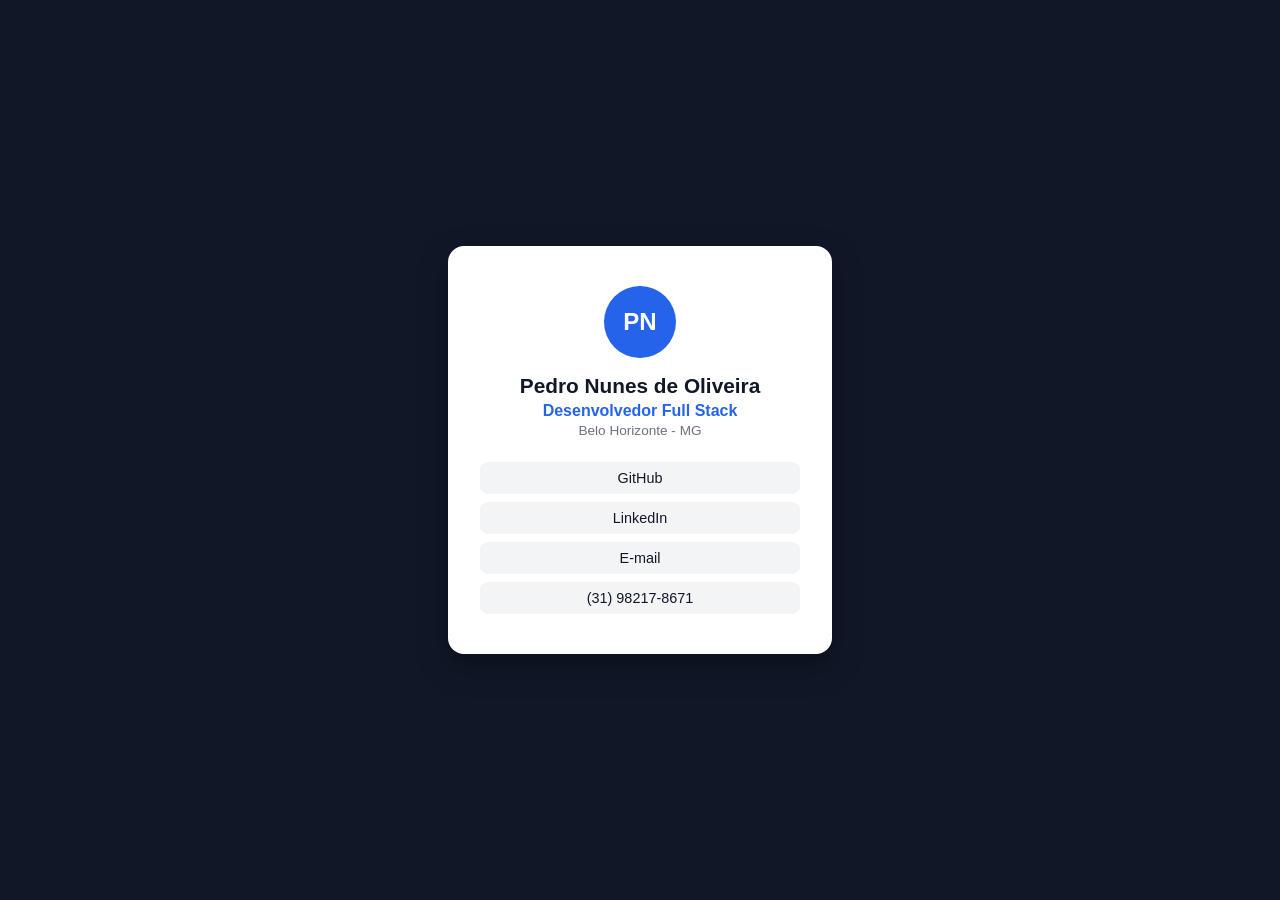
<file: exercicio.01/index.html>
<!DOCTYPE html>
<html lang="pt-br">
<head>
    <meta charset="UTF-8">
    <meta name="viewport" content="width=device-width, initial-scale=1.0">
    <title>Cartão de Visitas</title>
    <link rel="stylesheet" href="style.css">
</head>
<body>
    <main class="cartao">
        <div class="avatar">PN</div>
        <h1>Pedro Nunes de Oliveira</h1>
        <p class="cargo">Desenvolvedor Full Stack</p>
        <p class="local">Belo Horizonte - MG</p>

        <ul class="contatos">
            <li><a href="https://github.com/nunes262">GitHub</a></li>
            <li><a href="https://www.linkedin.com/in/pedro-nunes">LinkedIn</a></li>
            <li><a href="mailto:pedronunees.oliveira@gmail.com">E-mail</a></li>
            <li><a href="tel:+5531982178671">(31) 98217-8671</a></li>
        </ul>
    </main>
</body>
</html>
</file>
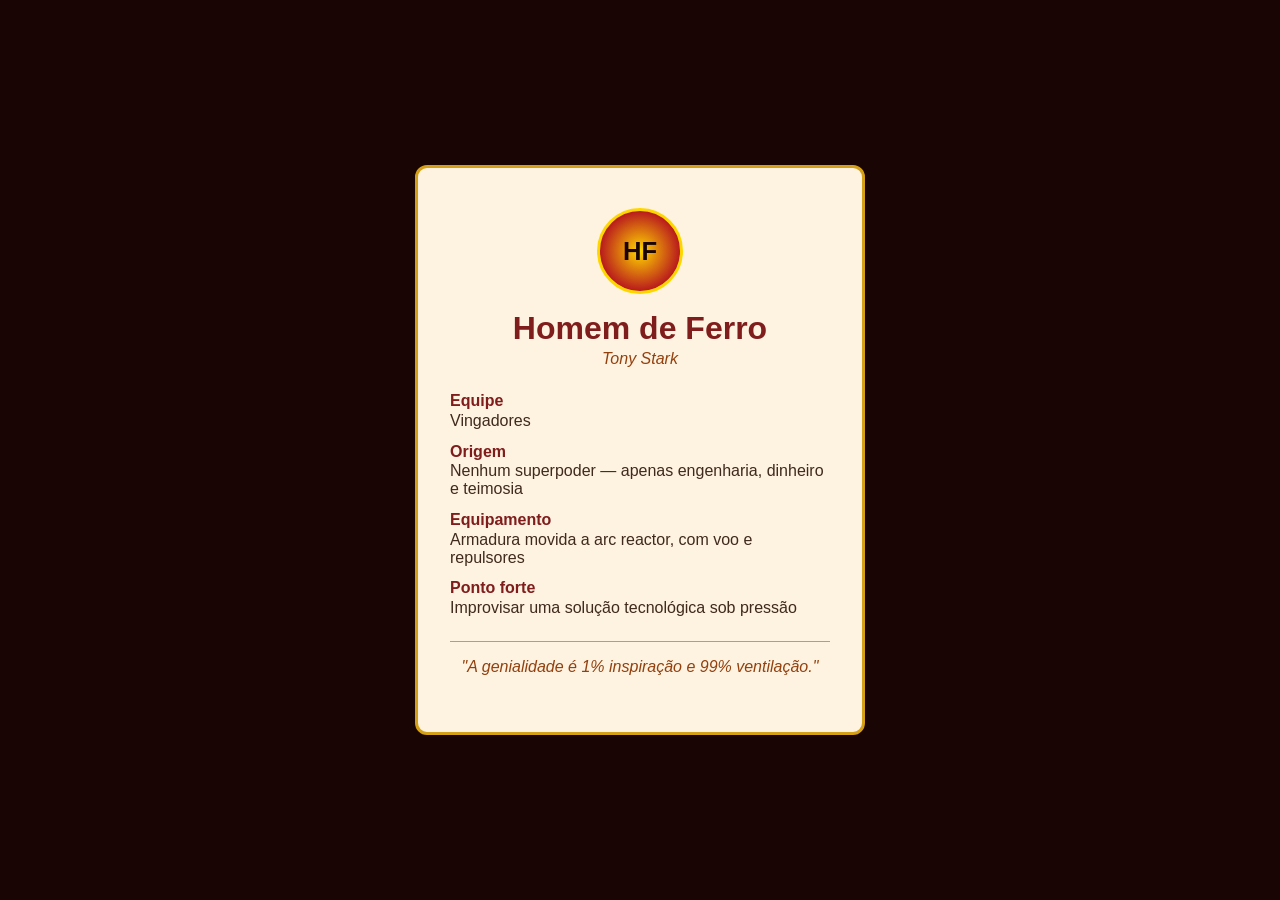
<file: exercicio.02/index.html>
<!DOCTYPE html>
<html lang="pt-br">
<head>
    <meta charset="UTF-8">
    <meta name="viewport" content="width=device-width, initial-scale=1.0">
    <title>Perfil do Homem de Ferro</title>
    <link rel="stylesheet" href="style.css">
</head>
<body>
    <main class="perfil">
        <div class="emblema">HF</div>
        <h1>Homem de Ferro</h1>
        <p class="identidade">Tony Stark</p>

        <dl class="ficha">
            <dt>Equipe</dt>
            <dd>Vingadores</dd>

            <dt>Origem</dt>
            <dd>Nenhum superpoder — apenas engenharia, dinheiro e teimosia</dd>

            <dt>Equipamento</dt>
            <dd>Armadura movida a arc reactor, com voo e repulsores</dd>

            <dt>Ponto forte</dt>
            <dd>Improvisar uma solução tecnológica sob pressão</dd>
        </dl>

        <p class="frase">"A genialidade é 1% inspiração e 99% ventilação."</p>
    </main>
</body>
</html>
</file>
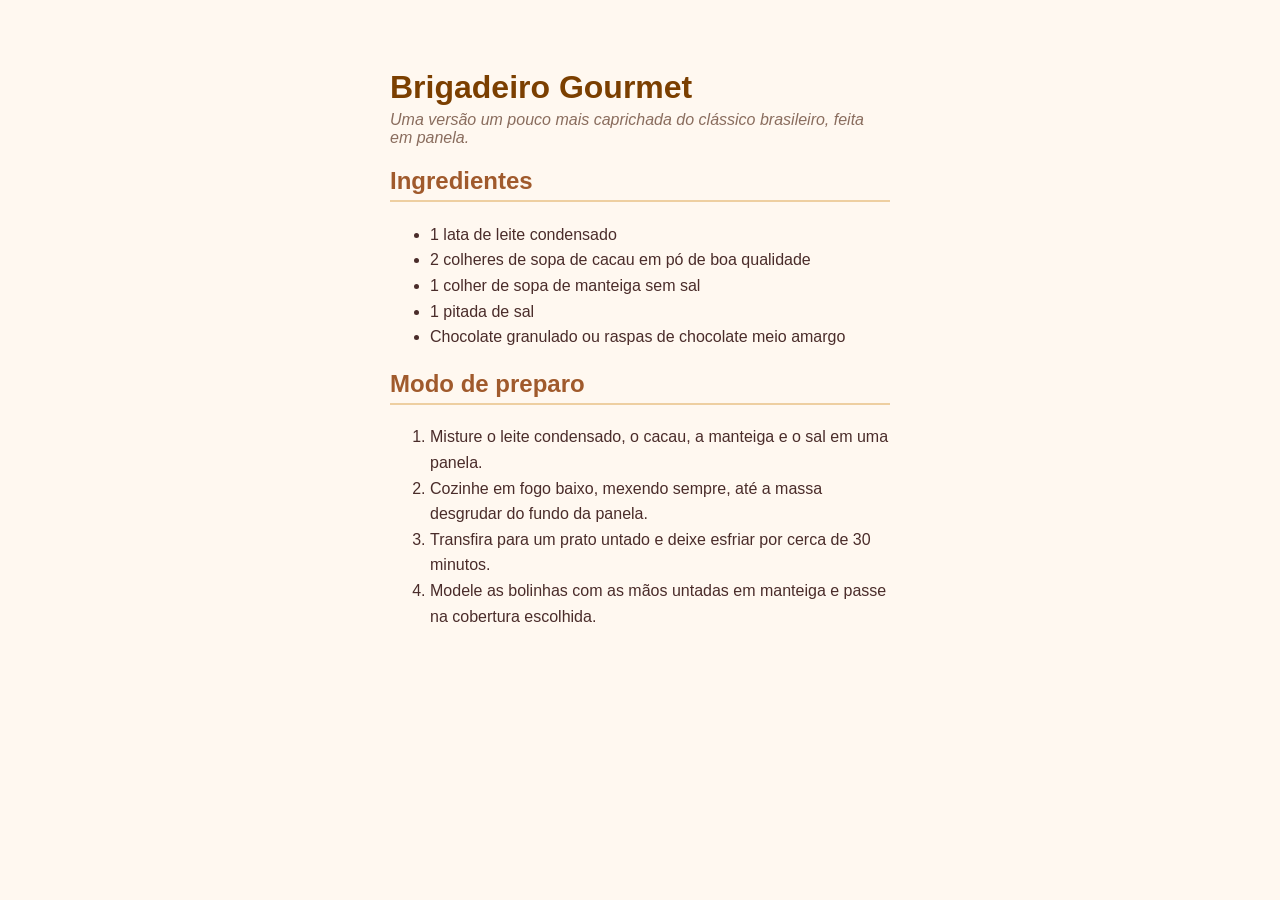
<file: exercicio.03/index.html>
<!DOCTYPE html>
<html lang="pt-br">
<head>
    <meta charset="UTF-8">
    <meta name="viewport" content="width=device-width, initial-scale=1.0">
    <title>Receita de Brigadeiro</title>
    <link rel="stylesheet" href="style.css">
</head>
<body>
    <main class="receita">
        <h1>Brigadeiro Gourmet</h1>
        <p class="descricao">Uma versão um pouco mais caprichada do clássico brasileiro, feita em panela.</p>

        <h2>Ingredientes</h2>
        <ul>
            <li>1 lata de leite condensado</li>
            <li>2 colheres de sopa de cacau em pó de boa qualidade</li>
            <li>1 colher de sopa de manteiga sem sal</li>
            <li>1 pitada de sal</li>
            <li>Chocolate granulado ou raspas de chocolate meio amargo</li>
        </ul>

        <h2>Modo de preparo</h2>
        <ol>
            <li>Misture o leite condensado, o cacau, a manteiga e o sal em uma panela.</li>
            <li>Cozinhe em fogo baixo, mexendo sempre, até a massa desgrudar do fundo da panela.</li>
            <li>Transfira para um prato untado e deixe esfriar por cerca de 30 minutos.</li>
            <li>Modele as bolinhas com as mãos untadas em manteiga e passe na cobertura escolhida.</li>
        </ol>

    </main>
</body>
</html>
</file>
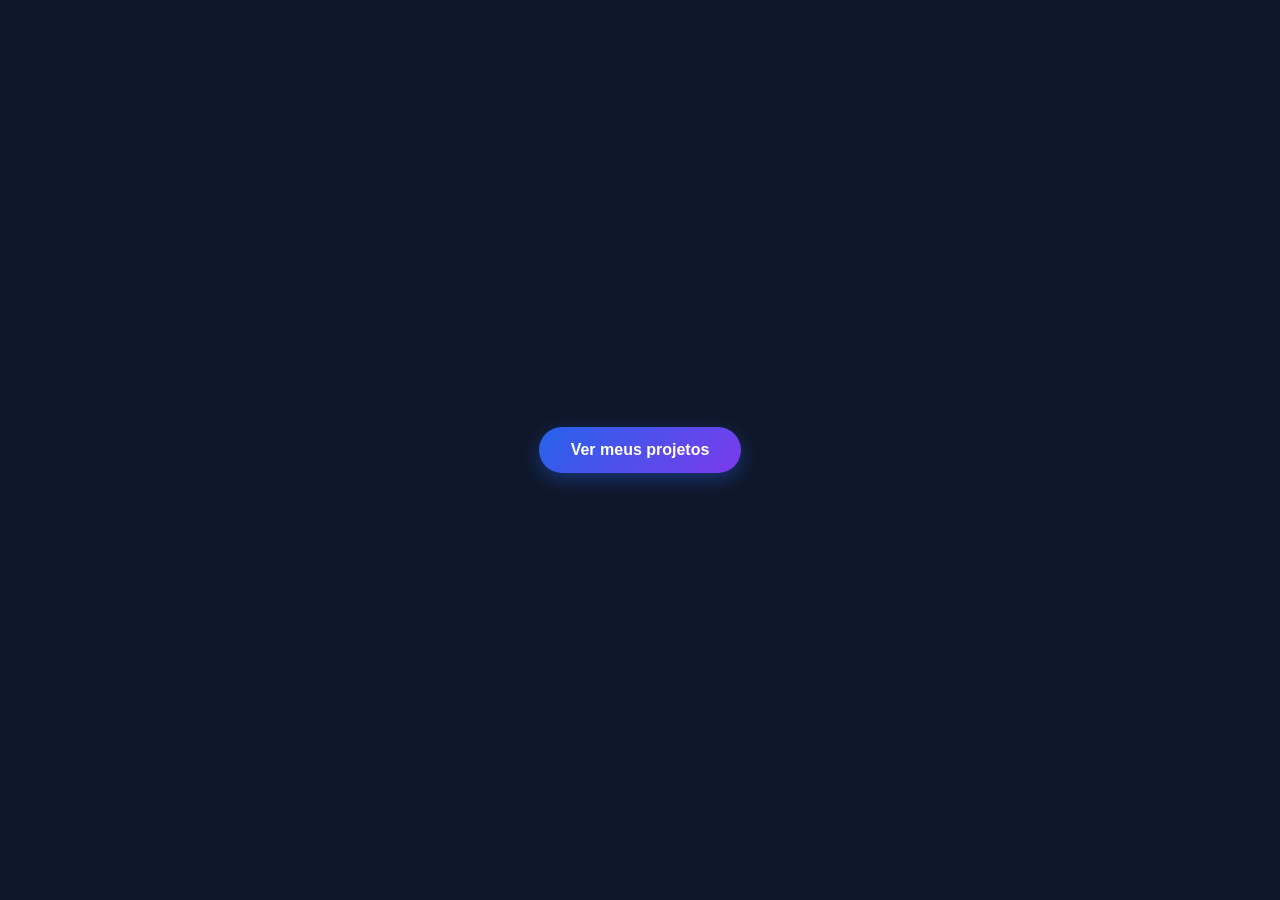
<file: exercicio.04/index.html>
<!DOCTYPE html>
<html lang="pt-br">
<head>
    <meta charset="UTF-8">
    <meta name="viewport" content="width=device-width, initial-scale=1.0">
    <title>Botão Estilizado</title>
    <link rel="stylesheet" href="style.css">
</head>
<body>
    <a class="botao" href="https://github.com/nunes262">Ver meus projetos</a>
</body>
</html>
</file>
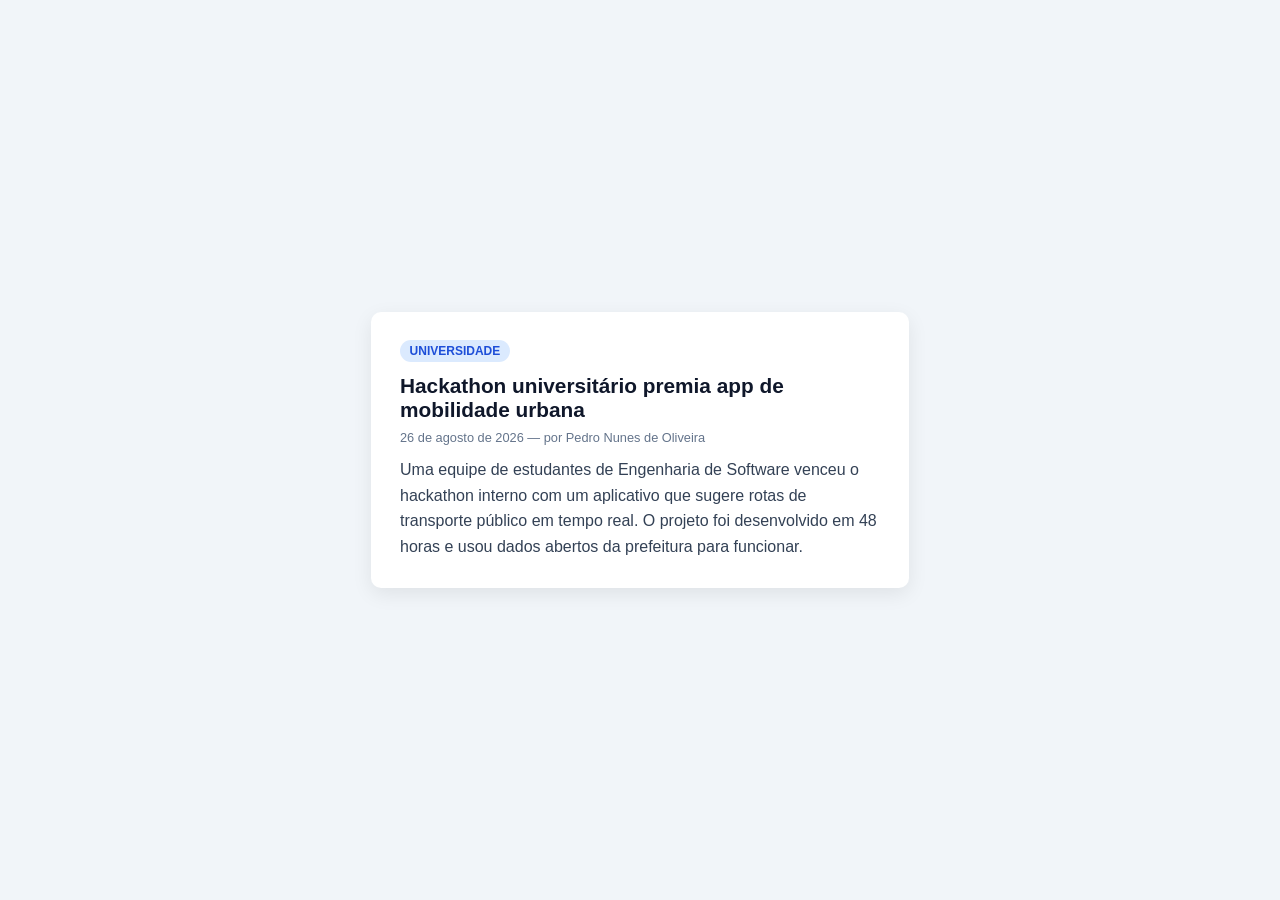
<file: exercicio.05/index.html>
<!DOCTYPE html>
<html lang="pt-br">
<head>
    <meta charset="UTF-8">
    <meta name="viewport" content="width=device-width, initial-scale=1.0">
    <title>Card de Notícia</title>
    <link rel="stylesheet" href="style.css">
</head>
<body>
    <div class="noticia">
        <span class="etiqueta">Universidade</span>
        <h1>Hackathon universitário premia app de mobilidade urbana</h1>
        <p class="informacoes">26 de agosto de 2026 — por Pedro Nunes de Oliveira</p>
        <p>
            Uma equipe de estudantes de Engenharia de Software venceu o hackathon interno com um
            aplicativo que sugere rotas de transporte público em tempo real. O projeto foi
            desenvolvido em 48 horas e usou dados abertos da prefeitura para funcionar.
        </p>
    </div>
</body>
</html>
</file>
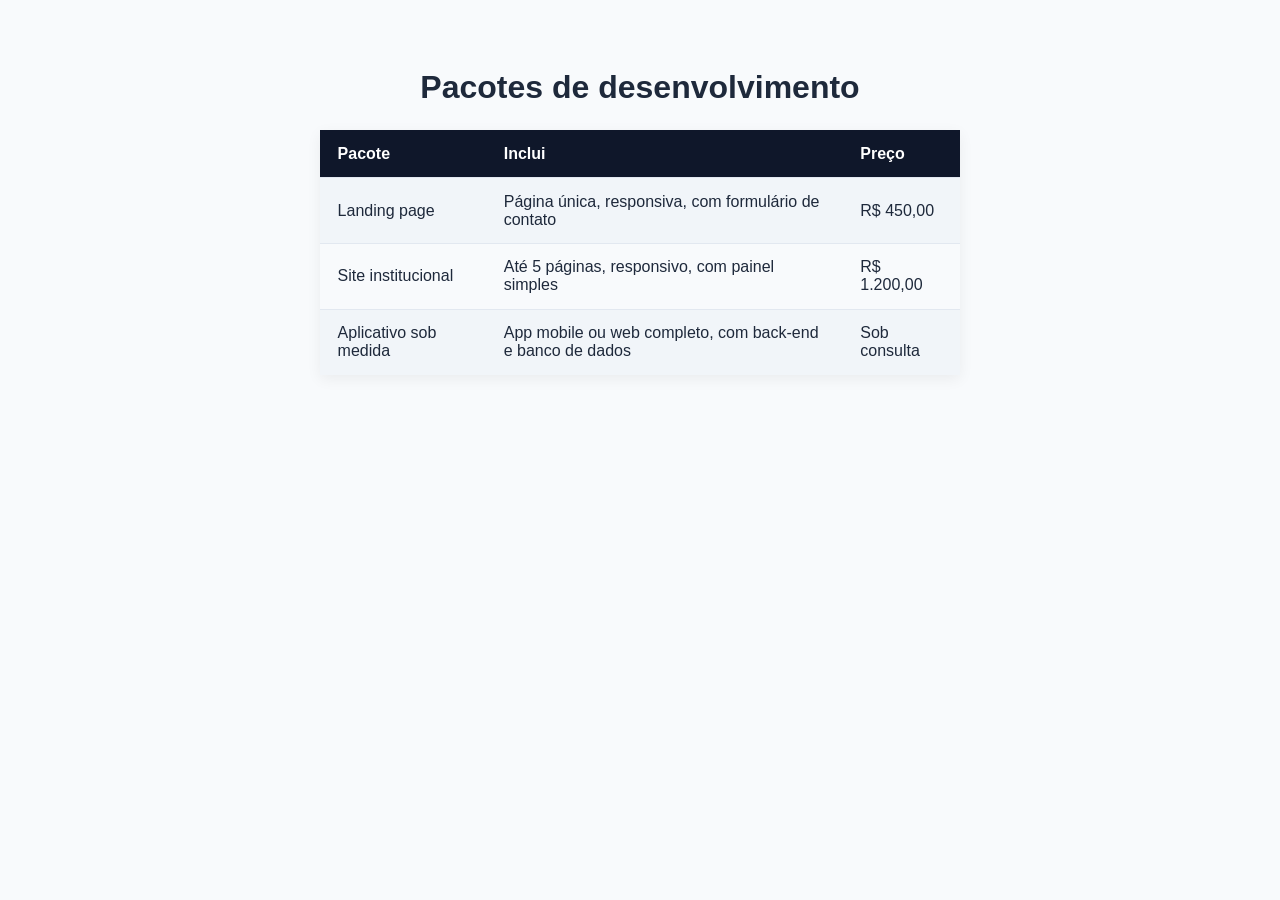
<file: exercicio.06/index.html>
<!DOCTYPE html>
<html lang="pt-br">
<head>
    <meta charset="UTF-8">
    <meta name="viewport" content="width=device-width, initial-scale=1.0">
    <title>Tabela de Preços</title>
    <link rel="stylesheet" href="style.css">
</head>
<body>
    <h1>Pacotes de desenvolvimento</h1>

    <table>
        <tr>
            <th>Pacote</th>
            <th>Inclui</th>
            <th>Preço</th>
        </tr>
        <tr>
            <td>Landing page</td>
            <td>Página única, responsiva, com formulário de contato</td>
            <td>R$ 450,00</td>
        </tr>
        <tr>
            <td>Site institucional</td>
            <td>Até 5 páginas, responsivo, com painel simples</td>
            <td>R$ 1.200,00</td>
        </tr>
        <tr>
            <td>Aplicativo sob medida</td>
            <td>App mobile ou web completo, com back-end e banco de dados</td>
            <td>Sob consulta</td>
        </tr>
    </table>
</body>
</html>
</file>
<file: exercicio.01/style.css>
body {
    margin: 0;
    min-height: 100vh;
    display: flex;
    align-items: center;
    justify-content: center;
    background-color: #101828;
    font-family: 'Segoe UI', Verdana, sans-serif;
}

.cartao {
    background-color: #ffffff;
    text-align: center;
    padding: 2.5rem 2rem;
    border-radius: 16px;
    width: 100%;
    max-width: 320px;
    box-shadow: 0 12px 30px rgba(0, 0, 0, 0.35);
}

.avatar {
    width: 72px;
    height: 72px;
    margin: 0 auto 1rem;
    border-radius: 50%;
    background-color: #2563eb;
    color: #ffffff;
    display: flex;
    align-items: center;
    justify-content: center;
    font-size: 1.5rem;
    font-weight: bold;
}

h1 {
    font-size: 1.3rem;
    margin: 0 0 0.3rem;
    color: #101828;
}

.cargo {
    color: #2563eb;
    font-weight: 600;
    margin: 0 0 0.2rem;
}

.local {
    color: #6b7280;
    font-size: 0.85rem;
    margin: 0 0 1.5rem;
}

.contatos {
    list-style: none;
    padding: 0;
    margin: 0;
    display: flex;
    flex-direction: column;
    gap: 0.5rem;
}

.contatos a {
    display: block;
    padding: 0.5rem;
    border-radius: 8px;
    background-color: #f3f4f6;
    color: #101828;
    text-decoration: none;
    font-size: 0.9rem;
}

.contatos a:hover {
    background-color: #e5e7eb;
}
</file>
<file: exercicio.02/style.css>
body {
    margin: 0;
    min-height: 100vh;
    display: flex;
    align-items: center;
    justify-content: center;
    background-color: #1a0505;
    font-family: 'Segoe UI', Verdana, sans-serif;
}

.perfil {
    background-color: #fef2e0;
    max-width: 380px;
    width: 100%;
    padding: 2.5rem 2rem;
    border-radius: 12px;
    border: 3px solid #d4a017;
    text-align: center;
}

.emblema {
    width: 80px;
    height: 80px;
    margin: 0 auto 1rem;
    border-radius: 50%;
    background: radial-gradient(circle, #ffd700, #b91c1c 70%);
    color: #1a0505;
    display: flex;
    align-items: center;
    justify-content: center;
    font-size: 1.6rem;
    font-weight: bold;
    border: 3px solid #ffd700;
}

h1 {
    color: #7f1d1d;
    margin: 0 0 0.2rem;
}

.identidade {
    color: #92400e;
    font-style: italic;
    margin: 0 0 1.5rem;
}

.ficha {
    text-align: left;
    margin: 0 0 1.5rem;
}

.ficha dt {
    font-weight: bold;
    color: #7f1d1d;
    margin-top: 0.8rem;
}

.ficha dd {
    margin: 0.1rem 0 0;
    color: #3f2a1d;
}

.frase {
    font-style: italic;
    color: #92400e;
    border-top: 1px solid #d4a017;
    padding-top: 1rem;
}
</file>
<file: exercicio.03/style.css>
body {
    background-color: #fff8f0;
    font-family: 'Segoe UI', Verdana, sans-serif;
    color: #4a2c2a;
    display: flex;
    justify-content: center;
}

.receita {
    max-width: 500px;
    padding: 2.5rem 1.5rem;
}

h1 {
    color: #7b3f00;
    margin-bottom: 0.3rem;
}

.descricao {
    color: #8a6d5e;
    font-style: italic;
    margin-top: 0;
}

h2 {
    color: #a05a2c;
    border-bottom: 2px solid #eecfa1;
    padding-bottom: 0.3rem;
}

ul, ol {
    line-height: 1.6;
}

.dica {
    margin-top: 1.5rem;
    background-color: #fdebd3;
    border-left: 4px solid #d9822b;
    padding: 0.8rem 1rem;
    border-radius: 4px;
    font-size: 0.9rem;
}
</file>
<file: exercicio.04/style.css>
body {
    margin: 0;
    min-height: 100vh;
    display: flex;
    align-items: center;
    justify-content: center;
    background-color: #0f172a;
}

.botao {
    display: inline-block;
    padding: 0.9rem 2rem;
    background: linear-gradient(135deg, #2563eb, #7c3aed);
    color: #ffffff;
    text-decoration: none;
    font-family: 'Segoe UI', Verdana, sans-serif;
    font-weight: 600;
    border-radius: 999px;
    box-shadow: 0 6px 18px rgba(37, 99, 235, 0.4);
    transition: transform 0.15s ease, box-shadow 0.15s ease;
}

.botao:hover {
    transform: translateY(-2px);
    box-shadow: 0 10px 24px rgba(37, 99, 235, 0.55);
}

.botao:active {
    transform: translateY(0);
}
</file>
<file: exercicio.05/style.css>
body {
    margin: 0;
    min-height: 100vh;
    display: flex;
    align-items: center;
    justify-content: center;
    background-color: #f1f5f9;
    font-family: 'Segoe UI', Verdana, sans-serif;
}

.noticia {
    background-color: #ffffff;
    max-width: 480px;
    padding: 1.8rem;
    border-radius: 10px;
    box-shadow: 0 6px 20px rgba(0, 0, 0, 0.08);
}

.etiqueta {
    display: inline-block;
    background-color: #dbeafe;
    color: #1d4ed8;
    font-size: 0.75rem;
    font-weight: bold;
    text-transform: uppercase;
    padding: 0.25rem 0.6rem;
    border-radius: 999px;
    margin-bottom: 0.7rem;
}

h1 {
    font-size: 1.3rem;
    margin: 0 0 0.5rem;
    color: #0f172a;
}

.informacoes {
    color: #64748b;
    font-size: 0.8rem;
    margin: 0 0 0.8rem;
}

.noticia p:last-child {
    line-height: 1.6;
    color: #334155;
    margin: 0;
}
</file>
<file: exercicio.06/style.css>
body {
    font-family: 'Segoe UI', Verdana, sans-serif;
    background-color: #f8fafc;
    padding: 2.5rem;
    color: #1e293b;
}

h1 {
    text-align: center;
    margin-bottom: 1.5rem;
}

table {
    border-collapse: collapse;
    width: 100%;
    max-width: 640px;
    margin: 0 auto;
    box-shadow: 0 4px 14px rgba(0, 0, 0, 0.06);
}

th, td {
    padding: 0.9rem 1.1rem;
    text-align: left;
    border-bottom: 1px solid #e2e8f0;
}

th {
    background-color: #0f172a;
    color: #ffffff;
}

tr:last-child td {
    border-bottom: none;
}

tr:nth-child(even) {
    background-color: #f1f5f9;
}
</file>
